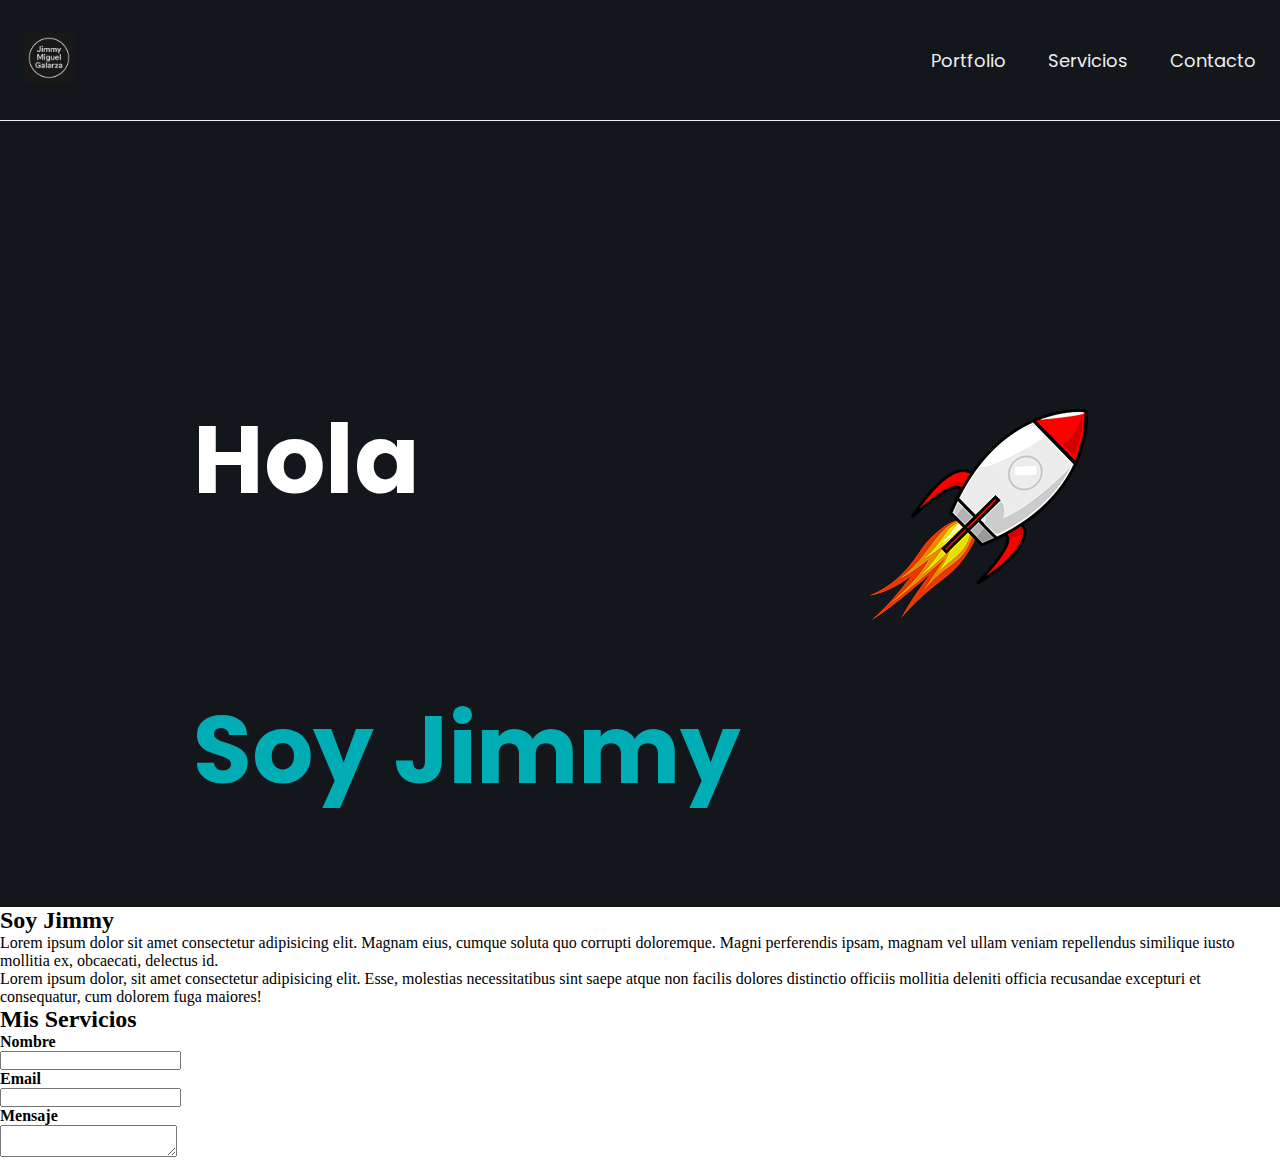
<file: index.html>
<!DOCTYPE html>
<html lang="en">

<head>
    <meta charset="UTF-8">
    <meta name="viewport" content="width=device-width, initial-scale=1.0">
    <title>Inicio</title>

    <!-- Fonts -->
    <link rel="preconnect" href="https://fonts.googleapis.com">
    <link rel="preconnect" href="https://fonts.gstatic.com" crossorigin>
    <link
        href="https://fonts.googleapis.com/css2?family=Poppins:ital,wght@0,100;0,200;0,300;0,400;0,500;0,600;0,700;0,800;0,900;1,100;1,200;1,300;1,400;1,500;1,600;1,700;1,800;1,900&display=swap"
        rel="stylesheet">
    <!-- link Css -->
    <link rel="stylesheet" href="./pages/index.css">
    <link rel="stylesheet" href="./componets/header.css">

    <!-- link Js -->
    <script defer src="./componets/header.js"></script>
    <script defer src="./pages/index.js"></script>
</head>

<body>

    <header class="headerCom">
<!-- aqui va el componenete  -->
    </header>

    <main class="main_Presentation">
        <h1> <span>Hola</span> <br> Soy  Jimmy</h1>
        <img src="./src/imagen-portada.png" alt="">
    </main>

    <section>
        <h2>Soy Jimmy</h2>
        <p>Lorem ipsum dolor sit amet consectetur adipisicing elit. Magnam eius, cumque soluta quo corrupti doloremque.
            Magni perferendis ipsam, magnam vel ullam veniam repellendus similique iusto mollitia ex, obcaecati,
            delectus id.</p>
        <p>Lorem ipsum dolor, sit amet consectetur adipisicing elit. Esse, molestias necessitatibus sint saepe atque non
            facilis dolores distinctio officiis mollitia deleniti officia recusandae excepturi et consequatur, cum
            dolorem fuga maiores!</p>
    </section>

    <section>
        <h2>Mis Servicios</h2>
        <div class="card1_Com"></div>
        <div class="card2_Com"></div>
        <div class="card3_Com"></div>

    </section>


    <form action="">
        <label for="">
            <h4>Nombre</h4>
            <input type="text">
        </label>

        <label for="">
            <h4>Email</h4>
            <input type="email">
        </label>

        <label for="">
            <h4>Mensaje</h4>
            <textarea></textarea>
        </label>

    </form>


</body>

</html>
</file>
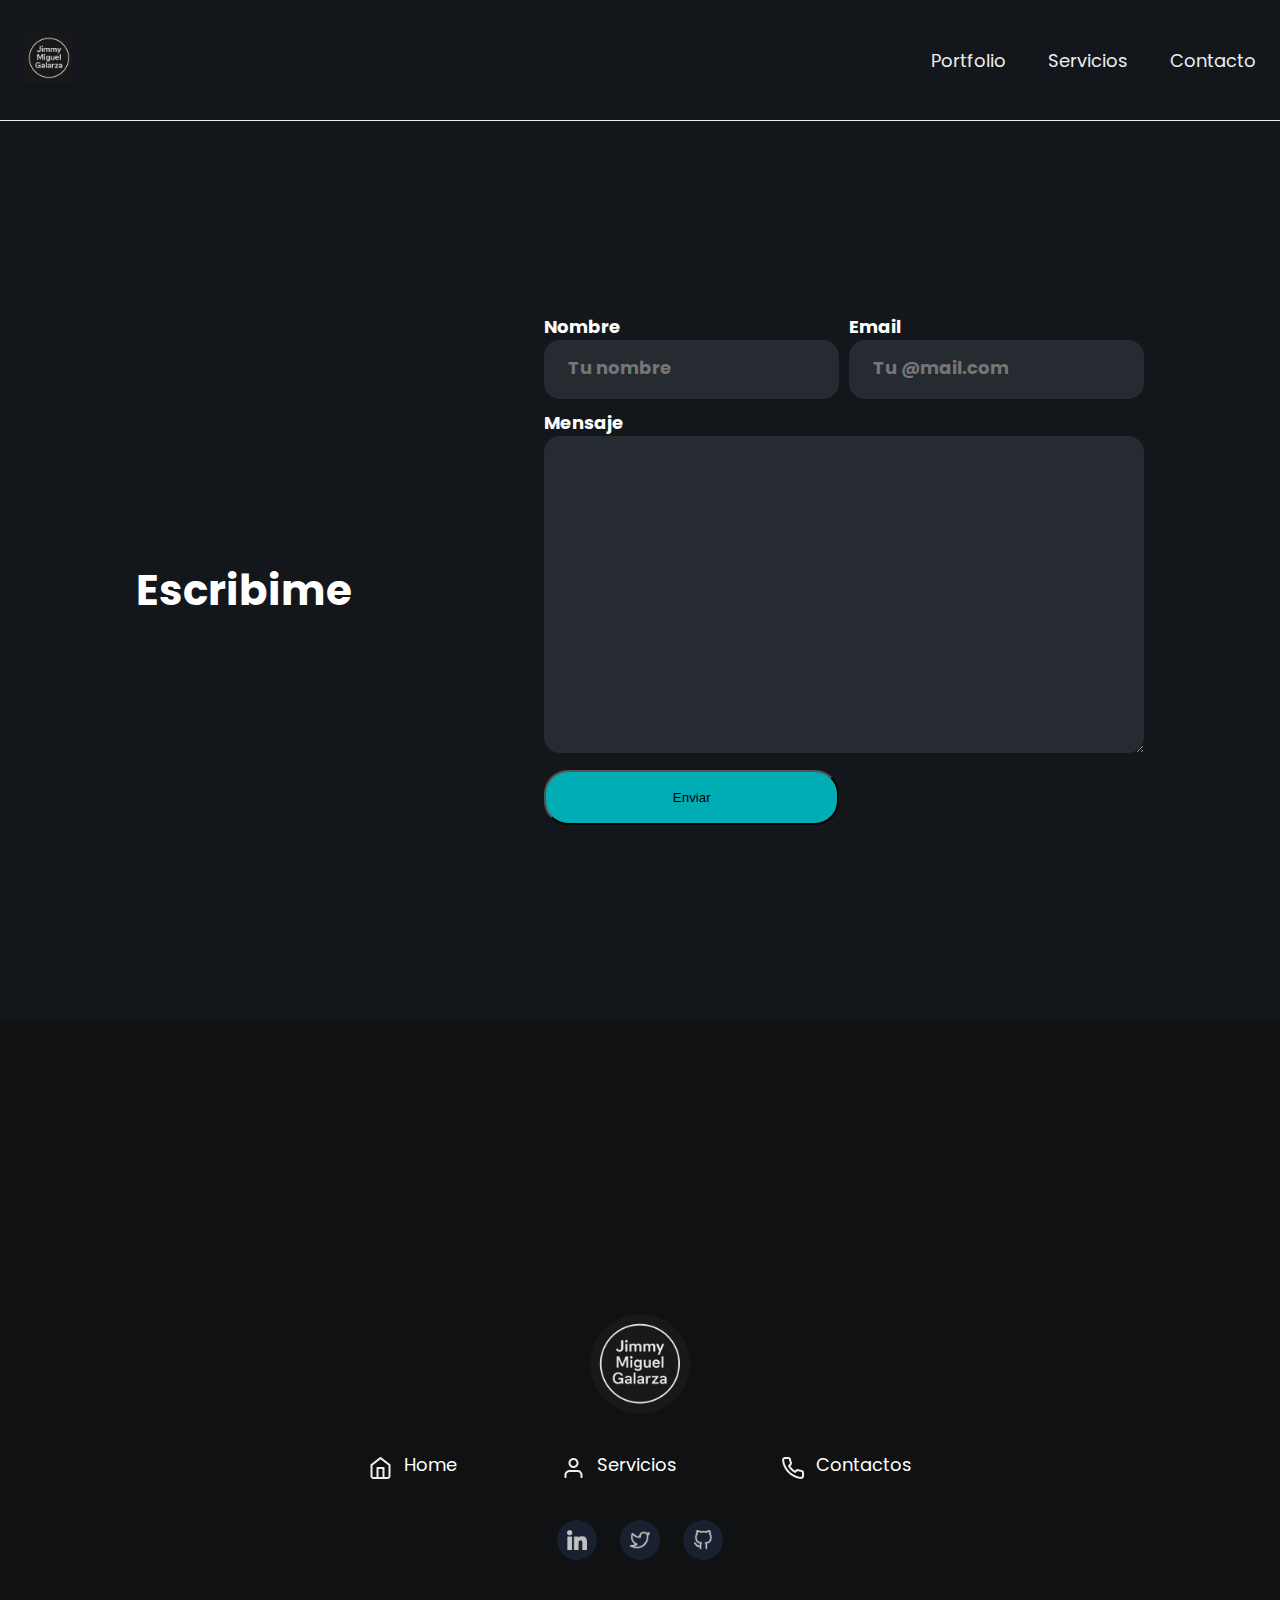
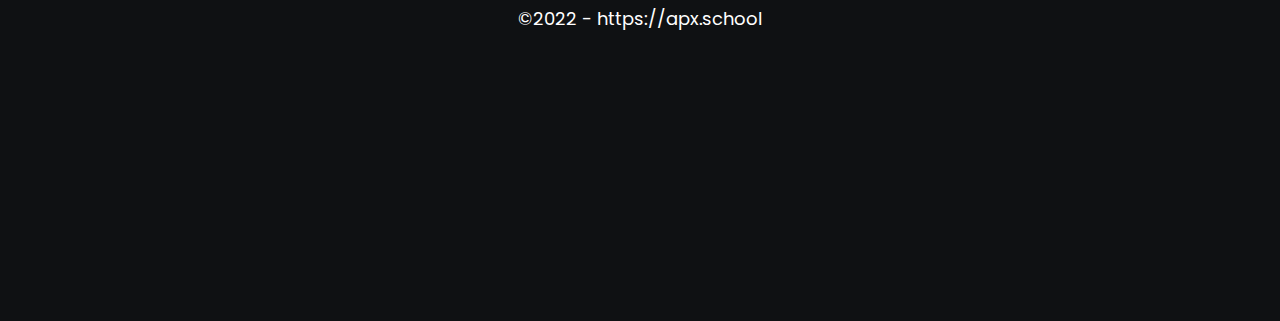
<file: contacto.html>
<!DOCTYPE html>
<html lang="en">

<head>
    <meta charset="UTF-8">
    <meta name="viewport" content="width=device-width, initial-scale=1.0">
    <title>Contacto
    </title>

    <!-- Fonts -->
    <link rel="preconnect" href="https://fonts.googleapis.com">
    <link rel="preconnect" href="https://fonts.gstatic.com" crossorigin>
    <link
        href="https://fonts.googleapis.com/css2?family=Poppins:ital,wght@0,100;0,200;0,300;0,400;0,500;0,600;0,700;0,800;0,900;1,100;1,200;1,300;1,400;1,500;1,600;1,700;1,800;1,900&display=swap"
        rel="stylesheet">
    <!-- link Css -->
    <link rel="stylesheet" href="./componets/header.css">
    <link rel="stylesheet" href="./componets/formulario.css">
    <link rel="stylesheet" href="./componets/footer.css">


    <!-- link Js -->
    <script defer src="./componets/header.js"></script>
    <script defer src="./pages/contacto.js"></script>

</head>

<body>
    <header class="headerCom">
        <!-- aqui va el componenete  -->
    </header>


    <section class="formulacio-Seccion">

        <h3>Escribime</h3>

        <form class="formulario" action="">
            <label class="name" for="">
                <h4>Nombre</h4>
                <input type="text" placeholder="Tu nombre">
            </label>

            <label class="email" for="">
                <h4>Email</h4>
                <input type="email" placeholder="Tu @mail.com">
            </label>

            <label class="mensaje" for="">
                <h4>Mensaje</h4>
                <textarea></textarea>
            </label>

            <button class="boton">Enviar</button>

        </form>

    </section>


    <footer class="footer">

        <div class="logo">
            <img src="./src/Logotipo Nombre Jimmy Miguel  Galarza.png" alt="">
        </div>

        <div class="footer__header">

            <div class="home footer__align">
                <img src="./src/home.png" alt="">
                <a href="http://">Home</a>
            </div>
            <div class="servicios footer__align">
                <img src="./src/user.png" alt="">
                <a href="http://">Servicios</a>
            </div>
            <div class="phone footer__align">
                <img src="./src/phone.png" alt="">
                <a href="http://">Contactos</a>
            </div>

        </div>

        <div class="redes-sociales">
            <img src="./src/linkedin.png" alt="">
            <img src="./src/tuitter.png" alt="">
            <img src="./src/github.png" alt="">
        </div>

        <a class="link-apx" href="https://apx.school">©2022 - https://apx.school</a>





        
    </footer>





</body>

</html>
</file>
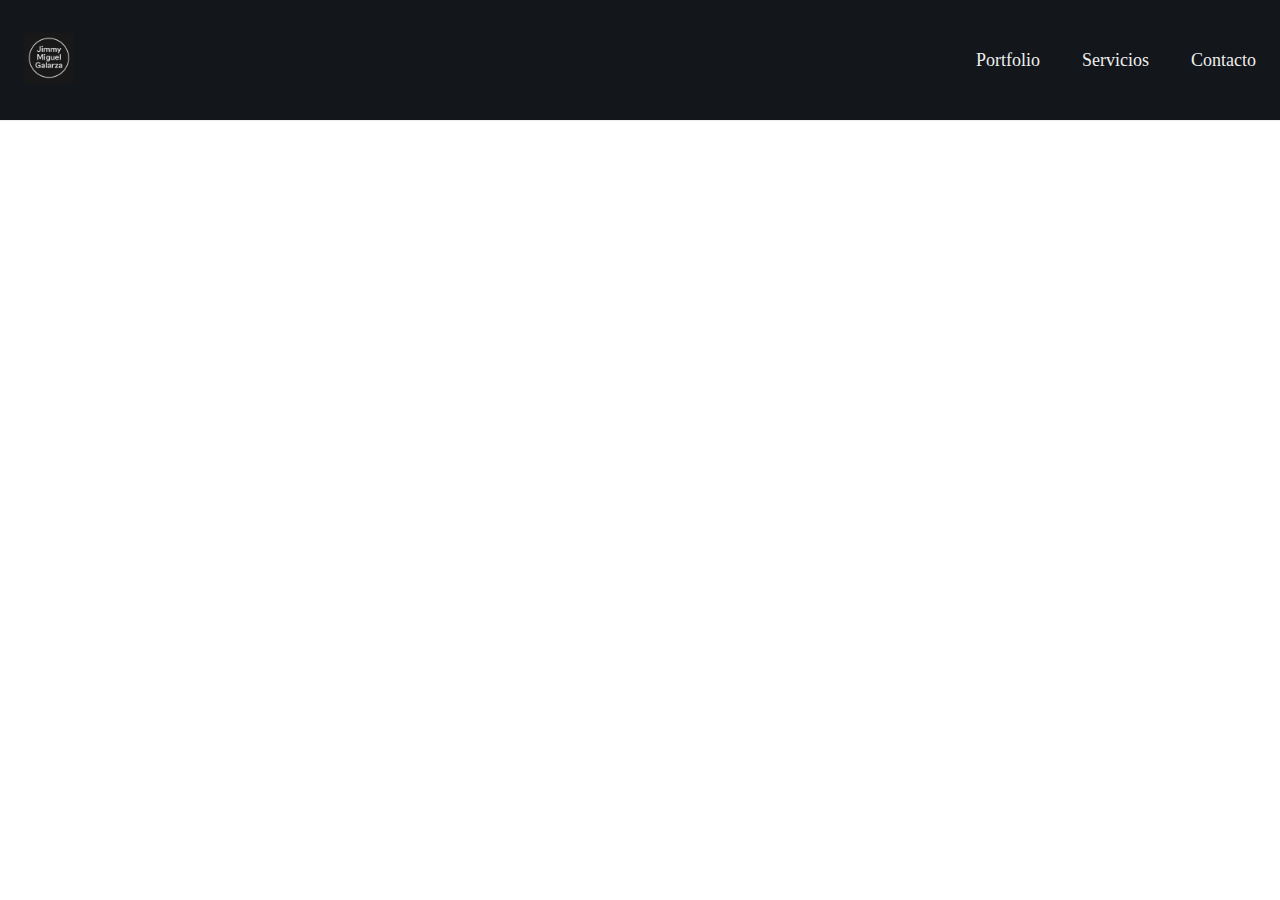
<file: servicio.html>
<!DOCTYPE html>
<html lang="en">

<head>
    <meta charset="UTF-8">
    <meta name="viewport" content="width=device-width, initial-scale=1.0">
    <title>Servicio</title>
    <!-- link Css -->
    <link rel="stylesheet" href="./componets/header.css">

    <!-- link Js -->
    <script defer src="./componets/header.js"></script>
    <script defer src="./pages/servicio.js"></script>

</head>

<body>
    <header class="headerCom">
        <!-- aqui va el componenete  -->
    </header>

</body>

</html>
</file>
<file: pages/index.css>
* {
  box-sizing: border-box;
  margin: 0;
  padding: 0;
}

.headerCom {
  width: 100%;
}

/* Clase main */

.main_Presentation {
  width: 100%;
  height: calc(100vh - 114px);
  background-color: #13171c;
  display: flex;
  flex-direction: column;
  align-items: center;
  justify-content: center;
  gap: 100px;
}

@media (min-width: 1024px) {
  .main_Presentation {
    flex-direction: row;
    gap: 100px;
  }
}

.main_Presentation span {
  color: white;
}
.main_Presentation h1 {
  width: 255px;
  height: 255px;
  font-family: "Poppins";
  font-weight: 700;
  font-size: 4.37rem;
  color: #00adb5;
  text-align: start;
}

@media (min-width: 1024px) {
  .main_Presentation h1 {
    width: 36rem;
    font-family: "Poppins";
    font-weight: 700;
    font-size: 6rem;
    color: #00adb5;
  }
  .main_Presentation h1 span {
    display: block;
  }
}

/* sobre mi */
.abautMe,
.works {
  width: 100%;
  height: 100vh;
  background-color: #192130;
  display: flex;
  flex-direction: column;
  align-items: center;
  justify-content: center;
  gap: 29px;
}
.abautMe div {
  display: flex;
  flex-direction: column;
  gap: 29px;
}

.abautMe h2,
.abautMe p {
  font-family: "Poppins";
  font-weight: 700;
  font-size: 42px;
  color: white;
  text-align: start;
}

.abautMe p {
  width: 295px;
  font-size: 1.2rem;
  font-weight: 400;
  color: #eeeeeebf;
}
@media (min-width: 768px) {
  .abautMe {
    width: 100%;
    flex-direction: row;
  }
  .abautMe h2 {
    font-size: 64px;
  }
  .abautMe img,
  .abautMe div {
    max-width: 623px;
    width: 100%;
    margin: 0 30px;
  }
}
.abautMe,
.works {
  margin: 0;
  padding: 0;
}

/* cards */

.works {
  width: 100%;
  height: 100vh;
  background-image: url("/src/doodle\ items.png");
  justify-content: start;
}

.works h2 {
  font-family: "Poppins";
  font-weight: 700;
  font-size: 42px;
  color: #00adb5;
  margin: 84px 0 66px;
}
.works span {
  color: white;
}
</file>
<file: componets/header.css>
* {
  margin: 0;
  padding: 0;
  box-sizing: border-box;
}

.headerCom {
  width: 100%;
  height: 114px;
  background-color: #13171c;
  display: flex;
  flex-direction: row;
  justify-content: space-between;
  align-items: center;
  padding: 0 24px;
}

.menu-ico,.icono-cerrar {
  width: 40px;
  height: 40px;
}

.logo_name {
  width: 50px;
  height: 50px;
}

 .icono-cerrar{
  position:absolute;
  top: 35px;
  right: 10px;
 }

.logo_name img {
  width: 100%;
  display: block;
  border-radius: 50%;
}

.links {
  display: none;
}

.linksAbierto {
  display: flex;
  position: absolute;
  top: 0;
  left: 0;
  background-color: #000000;
  flex-direction: column;
  align-items: center;
  justify-content: center;
  width: 100%;
  height: 100%;
  gap: 50px;
}



.linksAbierto a {
  font-family: Poppins;
  font-size: 42px;
  color: #eeeeee;
  text-decoration: none;
}

@media (min-width: 415px) {
  .headerCom {
    height: 121px;
    border-bottom: #eeeeee 1px solid;
  }
  .menu-ico {
    display: none;
  }

  .links {
    display: contents;
    width: 100%;
    display: flex;
    flex-direction: row;
    justify-content: end;
    align-items: center;
    background-color: #13171c;
    gap: 42px;
  }
  .links a {
    font-family: Poppins;
    font-size: 18px;
    color: #eeeeee;
    text-decoration: none;
  }
  .icono-cerrar{
    display: none;
  }
}
</file>
<file: componets/formulario.css>
* {
  box-sizing: border-box;
  margin: 0;
  padding: 0;
}

.formulacio-Seccion {
  width: 100%;
  height: 100vh;
  background-color: #13171c;
  display: flex;
  flex-direction: column;
  align-items: center;
   padding: 0 39px;
}

@media (min-width:1024px) {
  .formulacio-Seccion{
    flex-direction: row;
    justify-content: space-around;
   }
  
}

.formulacio-Seccion h3 {
  color: white;
  font-family: Poppins;
  font-weight: 700;
  font-size: 42px;
  line-height: 80px;
  margin-top: 39px;
  display: flex;
  flex-direction: column;
}

.formulario {
  width: 100%;
  max-width: 600px;
  max-height: 516px;
  display: grid;
  grid-template-rows: 1fr 1fr 3fr 1fr;
  grid-template-columns: 1fr;
  gap: 30px 0px;
  color: white;
  font-family: Poppins;
  font-weight: 700;
  font-size: 18px;
}
@media (min-width:600px) {
  .formulario{
grid-template-rows: 1fr 1fr 1fr;
grid-template-columns: 1fr 1fr;
column-gap: 10px;
row-gap: 10px;
  }

  .name{
    grid-column: 1;
    grid-row: 1;
  }

  .email{
    grid-column: 2;
    grid-row: 1;
  }
  .mensaje{
    grid-column: 1/ span 2;
    grid-row: 2;
  }
  
}



.formulario input::placeholder {
  font-family: Poppins;
  font-weight: 700;
  font-size: 18px;
  color: (238, 238, 238, 0.5);
  padding-left: 24px;
}

.formulario input {
  width: 100%;
  height: 59px;
  background: rgba(57, 62, 70, 0.5);
  border: none;
  border-radius: 16px;
  gap: 15px;
}

.formulario textarea{
  width: 100%;
  height: 317px;  
  background: rgba(57, 62, 70, 0.5);
  border: none;
  border-radius: 16px;
}

.formulario button{
  display: block;
   max-width: 312px;
  height: 55px;
 background-color: rgba(0, 173, 181, 1);
gap: 10px;
border-radius: 24px;
padding-top: 10px;
padding-bottom: 10px;

}
</file>
<file: componets/footer.css>
* {
  margin: 0;
  padding: 0;
  box-sizing: border-box;
}

.footer {
  width: 100%;
  height: 100vh;
  background-color: rgba(15, 17, 19, 1);
  display: flex;
  flex-direction: column;
  align-items: center;
  justify-content: center;
}

.logo {
  max-width: 100px;
  margin-bottom: 38px;
}
.logo img {
  width: 100%;
  border-radius: 50%;
}

.footer__header {
  display: flex;
  flex-direction: column;
  align-items: center;
  width: clamp(141px, 30vw, 600px);
  gap: 10px;
  margin-bottom: 40px;
}
@media (min-width: 600px) {
  .footer__header {
    width: clamp(141px, 60vw, 600px);
    flex-direction: row;
    justify-content: space-around;
    gap: 48px;
  }
  .footer__align {
    display: flex;
    flex-direction: row;
    gap: 5px;
  }
}

.footer__header img {
  margin-right: 6px;
}
.footer__header a {
  text-decoration: none;
  font-family: Poppins;
  color: white;
  font-weight: 400;
  font-style: Regular;
  font-size: 18px;
  line-height: 100%;
  letter-spacing: 0%;
}

.redes-sociales {
  width: 190px;
  display: flex;
  align-items: center;
  justify-content: space-around;
  margin-bottom: 50px;
}

.redes-sociales img {
  width: 40px;
}
.link-apx {
  text-decoration: none;
  font-family: Poppins;
  color: white;
  font-weight: 400;
  font-style: Regular;
  font-size: 18px;
  line-height: 100%;
  letter-spacing: 0%;
}
</file>
